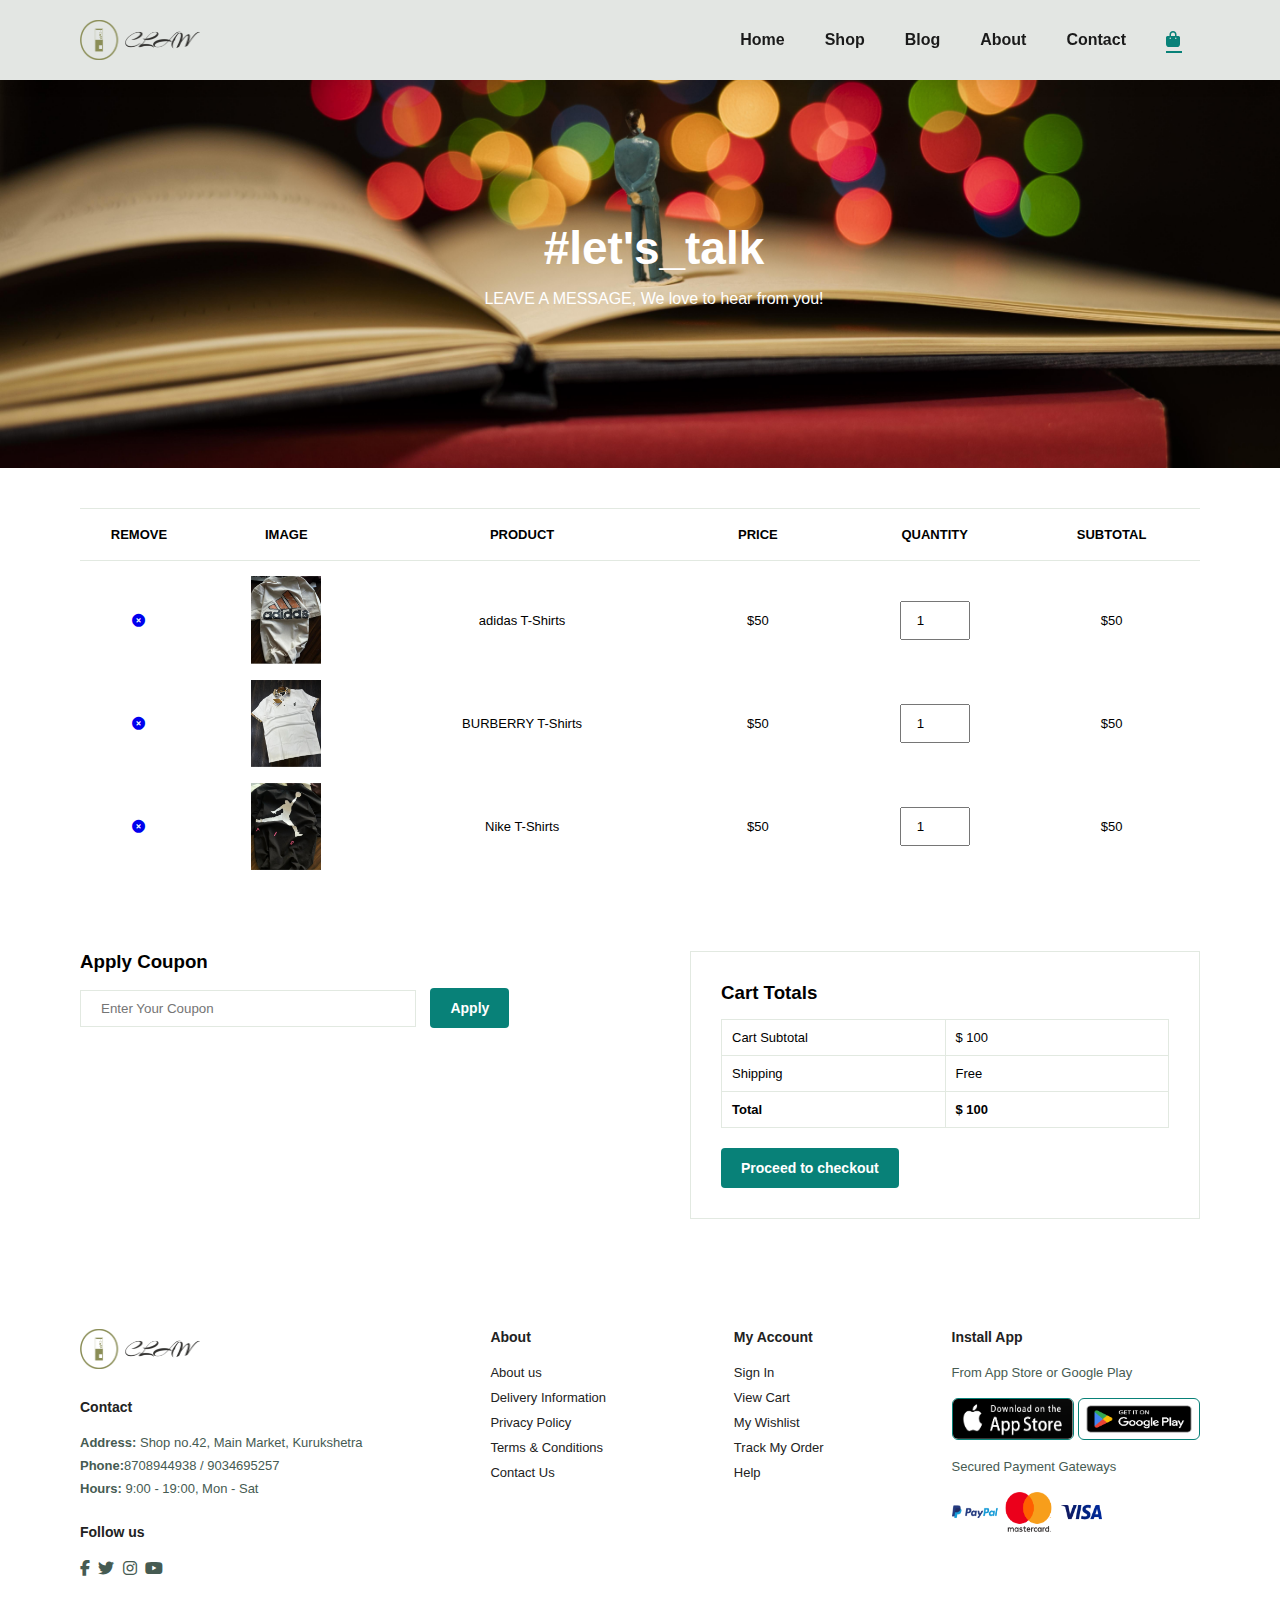
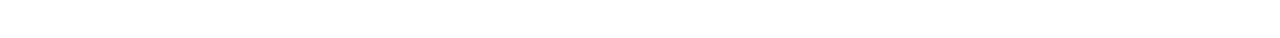
<file: cart.html>
<html lang="en">
<head>
    <meta charset="UTF-8">
    <meta name="viewport" content="width=device-width, initial-scale=1.0">
    <title>CLAW</title>
    <link rel="stylesheet" href="https://cdnjs.cloudflare.com/ajax/libs/font-awesome/6.5.2/css/all.min.css" />
    <link rel="stylesheet" href="style.css">
</head>
<body>
    <section id="header">
        <a href="#"><img src="Images/logo 3.png" class="logo" height="40" width="120" alt=""></a>
        <div>
             <ul id="navbar">
                 <li><a href="Index.html">Home</a></li>
                 <li><a href="shop.html">Shop</a></li>
                 <li><a href="blog.html">Blog</a></li>
                 <li><a href="about.html">About</a></li>
                 <li><a href="contact.html">Contact</a></li>
                 <li id="lg-bag"><a class="active" href="cart.html"><i class="fa-solid fa-bag-shopping"></i></a></li>
                 <a href="#" id="close"><i class="fas fa-times"></i></a>
             </ul>
        </div>
        <div id="mobile">
            <a href="cart.html"><i class="fa-solid fa-bag-shopping"></i></a>
            <i id="bar" class="fas fa-outdent"></i>
        </div>
    </section>

    <section id="page-header" class="about-header">
        <h2>#let's_talk</h2>
        <p>LEAVE A MESSAGE, We love to hear from you!</p>
    </section>

    <section id="cart" class="section-p1">
        <table width="100%">
            <thead>
                <tr>
                    <td>Remove</td>
                    <td>Image</td>
                    <td>Product</td>
                    <td>Price</td>
                    <td>Quantity</td>
                    <td>Subtotal</td>
                </tr>
            </thead>
            <tbody>
                <tr>
                    <td><a href="#"><i class="fas fa-times-circle"></i></a></td>
                    <td><img src="Images/feature product/P1.jpeg" alt=""></td>
                    <td>adidas T-Shirts</td>
                    <td>$50</td>
                    <td><input type="number" value="1"></td>
                    <td>$50</td>
                </tr>
                <tr>
                    <td><a href="#"><i class="fas fa-times-circle"></i></a></td>
                    <td><img src="Images/feature product/P2.jpeg" alt=""></td>
                    <td>BURBERRY T-Shirts</td>
                    <td>$50</td>
                    <td><input type="number" value="1"></td>
                    <td>$50</td>
                </tr>
                <tr>
                    <td><a href="#"><i class="fas fa-times-circle"></i></a></td>
                    <td><img src="Images/feature product/P3.jpeg" alt=""></td>
                    <td>Nike T-Shirts</td>
                    <td>$50</td>
                    <td><input type="number" value="1"></td>
                    <td>$50</td>
                </tr>
            </tbody>
        </table>
    </section>
    
    <section id="cart-add" class="section-p1">
        <div id="coupon">
            <h3>Apply Coupon</h3>
            <div>
                <input type="text" placeholder="Enter Your Coupon">
                <button class="normal">Apply</button>
            </div>
        </div>

        <div id="subtotal">
            <h3>Cart Totals</h3>
            <table>
                <tr>
                    <td>Cart Subtotal</td>
                    <td>$ 100</td>
                </tr>
                <tr>
                    <td>Shipping</td>
                    <td>Free</td>
                </tr>
                <tr>
                    <td><strong>Total</strong></td>
                    <td><strong>$ 100</strong></td>
                </tr>
            </table>
            <button class="normal">Proceed to checkout</button>
        </div>
    </section>

    <footer class="section-p1">
        <div class="col">
            <img class="logo" src="Images/logo 3.png" height="40" width="120" alt="">
            <h4>Contact</h4>
            <p><strong>Address: </strong> Shop no.42, Main Market, Kurukshetra</p>
            <p><strong>Phone:</strong>8708944938 / 9034695257</p>
            <p><Strong>Hours:</Strong> 9:00 - 19:00, Mon - Sat</p>
            <div class="follow">
                <h4>Follow us</h4>
                <div class="icon">
                    <i class="fab fa-facebook-f"></i>
                    <i class="fab fa-twitter"></i>
                    <i class="fab fa-instagram"></i>
                    <i class="fab fa-youtube"></i>
                </div>

            </div>
        </div>

        <div class="col">
            <h4>About</h4>
            <a href="#">About us</a>
            <a href="#">Delivery Information</a>
            <a href="#">Privacy Policy</a>
            <a href="#">Terms & Conditions</a>
            <a href="#">Contact Us</a>
        </div>

        <div class="col">
            <h4>My Account</h4>
            <a href="#">Sign In</a>
            <a href="#">View Cart</a>
            <a href="#">My Wishlist</a>
            <a href="#">Track My Order</a>
            <a href="#">Help</a>
        </div>

        <div class="col install">
            <h4>Install App</h4>
            <p>From App Store or Google Play</p>
            <div class="row">
                <img src="Images/Footer/app store.png" height="40" width="120" alt="">
                <img src="Images/Footer/play store.png" height="40" width="120" alt="">
            </div>
            <p>Secured Payment Gateways </p>
            <img src="Images/Footer/Payment.png" height="40" width="150" alt="">
        </div>
    </footer>
    
    <script src="script.js"></script>
</body>
</html>
</file>
<file: style.css>
* {
    margin: 0;
    padding: 0
    box-sizing: border-box;
    font-family: 'Spartan', sans-serif;
}

h1 {
    font-size: 50px;
    line-height: 64px;
    color: #222;
}

h2 {
    font-size: 46px;
    line-height: 54px;
    color: #222;
}

h4 {
    font-size: 20px;
    color: #222;
}

h6 {
    font-weight: 700;
    font-size: 12px;
}

p {
   font-size: 16px;
   color: #465b52;
   margin: 15px 0 20px 0; 
}

.section-p1 {
    padding: 40px 80px;
}

.section-m1 {
    margin: 40px 0;
}

button.normal {
    font-size: 14px;
    font-weight: 600;
    padding: 15px 30px;
    color: #000;
    background-color: #fff;
    border-radius: 4px;
    cursor: pointer;
    border: none;
    outline: none;
    transition: 0.2s;
}

button.white {
    font-size: 13px;
    font-weight: 600;
    padding: 11px 18px;
    color: #fff;
    background-color: transparent;
    cursor: pointer;
    border: 1px solid #fff;
    outline: none;
    transition: 0.2s;
}

body {
    width: 100%;
}


#header {
    display: flex;
    align-items: center;
    justify-content: space-between;
    padding: 20px 80px;
    background: #e3e6e3;
    box-shadow: 0 5px 15px rgba(0, 0, 0, 0.06);
    position: sticky;
    top: 0;
    left: 0;
}

#navbar {
    display: flex;
    align-items: center;
    justify-content: center;
}

#navbar li{
    list-style: none;
    padding: 0 20px;
    position: relative;
}

#navbar li a {
    text-decoration: none;
    font-size: 16px;
    font-weight: 600;
    color: #1a1a1a;
    transition: 0.3s ease;
}

#navbar li a:hover,
#navbar li a.active {
    color:#088178;
}

#navbar li a.active::after,
#navbar li a:hover::after {
    content: "";
    width: 30%;
    height: 2px;
    background: #088178;
    position: absolute;
    bottom: -4px;
    left: 20px;
}

#mobile {
    display: none;
    align-items: center;
}

#close{
    display: none;
}

#hero {
    background-image: url(Images/Hero.jpg);
    height: 110vh;
    width: 100%;
    background-size:cover;
    background-position: center;
    display: flex;
    flex-direction: column;
    align-items: flex-start;
}

#hero h4 {
    padding-top:30px ;
    padding-left: 20px;
    padding-bottom: 15px;
}

#hero h2 {
    padding-left: 20px;
}

#hero h1 {
    padding-left: 20px;
    color: #088178;
}

#hero p {
    padding-left: 20px;
    color: brown;
}

#hero button {
    padding-left: 20px;
    background-color: transparent;
    color: darkgreen;
    border: 0;
    background-repeat: no-repeat;
    cursor: pointer;
    font-weight: 700;
    font-size: 15px;
}

#feature {
    display: flex;
    align-items: center;
    justify-content: space-between;
    flex-wrap: wrap;
}

#feature .fe-box {
    width: 180px;
    text-align: center;
    padding: 25px 15px;
    box-shadow: 20px 20px 34px rgba(0, 0, 0, 0.03);
    border: 1px solid #cce7d0;
    border-radius: 4px;
    margin: 15px 0; 
}

#feature .fe-box:hover {
    box-shadow: 10px 10px 54px rgba(70, 62, 221, 0.1);
}

#feature .fe-box img {
    width: 100%;
    margin-bottom: 10px;
}

#feature .fe-box h6 {
    display: inline-block;
    padding: 9px 8px 6px 8px;
    line-height: 1;
    border-radius: 4px;
    color: #088178;
    background-color: #fddde4;
}

#feature .fe-box:nth-child(2) h6 {
    background-color: #cdebbc;
}

#feature .fe-box:nth-child(3) h6 {
    background-color: #d1e8f2;
}

#feature .fe-box:nth-child(4) h6 {
    background-color: #cdd4f8;
}

#feature .fe-box:nth-child(5) h6 {
    background-color: #f6dbf6;
}

#feature .fe-box:nth-child(6) h6 {
    background-color: #fff2e5;
}

#product1 {
    text-align: center;
}

#product1 .pro-container {
    display: flex;
    justify-content: space-between;
    padding-top: 20px;
    flex-wrap: wrap;
}

#product1 .pro {
    width: 23%;
    min-width: 250px;
    padding: 10px 12px;
    border: 1px solid #cce7d0;
    border-radius: 25px;
    cursor: pointer;
    box-shadow: 10px 20px 30px rgba(0, 0, 0, 0.2);
    margin: 15px 0;
    transition: 0.2s ease;
    position: relative;
}

#product1 .pro:hover {
    box-shadow: 20px 20px 30px rgba(0, 0, 0, 0);
}

#product1 .pro img{
    width: 100%;
    border-radius: 20px;
}
 
#product1 .pro .des {
    text-align: start;
    padding: 10px 0;
}

#product1 .pro .des span {
    color: #606063;
    font-size: 12px;
}

#product1 .pro .des h5 {
    padding-top: 7px;
    color: #1a1a1a;
    font-size: 14px;
}

#product1 .pro .des i {
    font-size: 12px;
    color: rgb(243, 181, 25);
}

#product1 .pro .des h4 {
    padding-top: 7px;
    font-size: 15px;
    font-weight: 700;
    color: #088179;
}

#product1 .pro .cart {
    width: 40px;
    height: 40px;
    line-height: 40px;
    border-radius: 50px;
    background-color: #e8f6ea;
    font-weight: 500;
    color: #088178;
    border: 1px solid #cce7d0;
    position: absolute;
    bottom: 20px;
    right: 10px;
}

#banner {
    display: flex;
    flex-direction: column;
    justify-content: center;
    align-items: center;
    text-align: center;
    background-image: url(Images/Banner/b2.jpg);
    width: 100%;
    height: 40vh;
    background-size: cover;
    background-position: center;
} 

#banner h4 {
    color: rgb(52, 0, 18);
    font-size: 16px;
} 

#banner h2 {
    color: rgb(1, 4, 1);
    font-size: 30px;
    padding: 10px 0;
}

#banner h2 span {
    color: #ef3636;
}

#banner button:hover {
    background-color: #088178;
    color: #fff;
}

#sm-banner {
    display: flex;
    justify-content: space-between;
    flex-wrap: wrap;
}

#sm-banner .banner-box {
    display: flex;
    flex-direction: column;
    justify-content: center;
    align-items: flex-start;
    background-image: url(Images/Banner/b3.jpg);
    min-width: 580px;
    height: 50vh;
    background-size: cover;
    background-position: center;
    padding: 30px;
}

#sm-banner .banner-box2 {
    background-image: url(Images/Banner/b4.jpg);
}

#sm-banner h4 {
    color: #fff;
    font-size: 20px;
    font-weight: 300;
}

#sm-banner h2 {
    color: #fff;
    font-size: 28px;
    font-weight: 800;
}

#sm-banner span {
    color: #fff;
    font-size: 14px;
    font-weight: 500;
    padding-bottom: 15px;
}

#sm-banner .banner-box:hover button {
    background: #088178;
    border: 1px solid #088178;
} 

#banner3 {
    display: flex;
    justify-content: space-between;
    flex-wrap: wrap;
    padding: 0 80px;
}

#banner3 .banner-box {
    display: flex;
    flex-direction: column;
    justify-content: center;
    align-items: flex-start;
    background-image: url(Images/Banner/b5.jpg);
    min-width: 30%;
    height: 30vh;
    background-size: cover;
    background-position: center;
    padding: 20px;
    margin-bottom: 20px;
}

#banner3 .banner-box2 {
    background-image: url(Images/Banner/b6.jpg);
}

#banner3 .banner-box3 {
    background-image: url(Images/Banner/b7.jpg);
}

#banner3 h2 {
    color: #fff;
    font-weight: 800;
    font-size: 22px;
}

#banner3 h3 {
    color: #ec544e;
    font-weight: 800;
    font-size: 15px;
}

#newsletter {
    display: flex;
    justify-content: space-between;
    flex-wrap: wrap;
    align-items: center;
    background-image: url(Images/Banner/b8.jpg);
    background-repeat: no-repeat;
    background-position: 20% 30%;
    background-color: #041e42;
}

#newsletter h4 {
    font-size: 22px;
    font-weight: 700;
    color: #fff;
}

#newsletter p {
    font-size: 14px;
    font-weight: 600;
    color: #818ea0;
}

#newsletter p span {
    color: #ffbd27;
}

#newsletter .form {
    display: flex;
    width: 40%;
}

#newsletter input {
    height: 3.125rem;
    padding: 0 1.25em;
    font-size: 14px;
    width: 100%;
    border: 1px solid transparent;
    border-radius: 4px;
    outline: none;
    border-top-right-radius: 0;
    border-bottom-right-radius: 0;
}

#newsletter button {
    background-color: #088178;
    color: #fff;
    white-space: nowrap;
    border-top-left-radius: 0;
    border-bottom-left-radius: 0;
} 

footer {
    display: flex;
    flex-wrap: wrap;
    justify-content: space-between;
}

footer .col {
    display: flex;
    flex-direction: column;
    align-items: flex-start;
    margin-bottom: 20px;
}

footer .logo {
    margin-bottom: 30px;
}

footer h4 {
    font-size: 14px;
    padding-bottom: 20px;
}

footer p {
    font-size: 13px;
    margin: 0 0 8px 0;
}

footer a {
    font-size: 13px;
    text-decoration: none;
    color: #222;
    margin-bottom: 10px;
}

footer .follow {
    margin-top: 20px;
}

footer .follow i {
    color: #465b52;
    padding-right: 4px;
    cursor: pointer;
}

footer .install .row img {
    border: 1px solid #088178;
    border-radius: 6px;
}

footer .install img {
    margin: 10px 0 15px 0;
}

footer .follow i:hover,
footer a:hover {
    color: #088178;
}

/* Shop Page */
#page-header {
    background-image: url(Shop/header/h1.jpg);
    width: 100%;
    height: 40vh;
    background-size: cover;
    display: flex;
    justify-content: center;
    text-align: center;
    flex-direction: column;
    padding: 14px;
}

#page-header h2, 
#page-header p {
    color: #fff;
}

#pagination {
    text-align: center;
}

#pagination a {
    text-decoration: none;
    background-color: #088178;
    padding: 15px 20px;
    border-radius: 4px;
    color: #fff;
    font-weight: 600;
}

#pagination a i{
    font-size: 16px;
    font-weight: 600;
}


/*single product */

#prodetails {
    display: flex;
    margin-top: 20px;
}


#prodetails .single-pro-image {
    width: 27%;
    margin-right: 50px;
}

.small-img-group {
    display: flex;
    justify-content: space-between;
}

.small-img-col {
    flex-basis: 24%;
    cursor: pointer;
}

#prodetails .single-pro-details {
    width: 50%;
    padding-top: 30px;
}

#prodetails .single-pro-details h4 {
    padding: 40px 0 20px 0;
}

#prodetails .single-pro-details h2 {
    font-size: 26px;
}

#prodetails .single-pro-details select {
    display: block;
    padding: 5px 10px;
    margin-bottom: 10px;
}

#prodetails .single-pro-details input {
    width: 50px;
    height: 47px;
    padding-left: 10px;
    font-size: 16px;
    margin-right: 10px;
}

#prodetails .single-pro-details input:focus {
    outline: none;
}

#prodetails .single-pro-details button {
    background: #088178;
    color: #fff;
}

#prodetails .single-pro-details span {
    line-height: 25px;
}


/* Blog Page */
#page-header.blog-header {
    background-image: url(Images/blog/g1.jpg);
}

#blog {
    padding: 150px 150px 0 150px;
}

#blog .blog-box {
    display: flex;
    align-items: center;
    width: 100%;
    position: relative;
    padding-bottom: 90px;
}

#blog .blog-img {
    width: 50%;
    margin-right: 40px;
}

#blog img {
    width: 100%;
    height: 300px;
    object-fit: cover;
}

#blog .blog-details {
    width: 50%;
}

#blog .blog-details a {
    text-decoration: none;
    font-size: 11px;
    color: #000;
    font-weight: 700;
    position: relative;
    transition: 0.3s;
}

#blog .blog-details a::after {
    content: "";
    width: 50px;
    height: 1px;
    background-color: #000;
    position: absolute;
    top: 4px;
    right: -60px;
}

#blog .blog-details a:hover {
    color: #088178;
}

#blog .blog-details a:hover::after {
    background-color: #088178;
}

#blog .blog-box h1 {
    position: absolute;
    top: -40px;
    left: 0;
    font-size: 70px;
    font-weight: 700;
    color: #c9cbce;
    z-index: -9;
}

/* about page */
#page-header.about-header {
    background-image: url(Images/about/a1.jpg);
}

#about-head {
    display: flex;
    align-items: center;
}

#about-head img {
    width: 50%;
    height: auto;
}

#about-head div {
    padding-left: 40px;
}

#about-app {
    text-align: center;
}

#about-app .video {
    width: 100%;
    height: 100px;
    margin: 30px auto 0 auto;
}

#about-app .video video {
    width: 50%;
    height: 100%;
    border-radius: 20px;
}


/* contact page */

#contact-details {
    display: flex;
    align-items: center;
    justify-content: space-between;
}

#contact-details .details {
    width: 40%;
}

#contact-details .details span,
#form-details form span {
    font-size: 12px;
}

#contact-details .details h2, 
#form-details form h2 {
    font-size: 26px;
    line-height: 35px;
    padding: 20px 0;
}

#contact-details .details h3 {
    font-size: 16px;
    padding-bottom: 15px;
}

#contact-details .details li {
    list-style: none;
    display: flex;
    padding: 10px 0;
}

#contact-details .details li i {
    font-size: 14px;
    padding-right: 22px;
}

#contact-details .details li p {
    margin: 0;
    font-size: 14px;
}

#contact-details .map {
    width: 55%;
    height: 400px;
}

#contact-details .map iframe {
    width: 100%;
    height: 100%;
}

#form-details form {
    width: 65%;
    display: flex;
    flex-direction: column;
    align-items: flex-start;
}

#form-details form input,
#form-details form textarea {
    width: 80%;
    padding: 12px 15px;
    outline: none;
    margin-bottom: 20px;
    border: 1px solid #e1e1e1;
}

#form-details form button {
    background-color: #088178;
    color: #fff;
}


/* Cart Page */

#cart {
    overflow-x: auto;
}

#cart table {
    width: 100%;
    border-collapse: collapse;
    table-layout: fixed;
    white-space: nowrap;
}

#cart table img {
    width: 70px;
}

#cart table td:nth-child(1) {
    width: 100px;
    text-align: center;
}

#cart table td:nth-child(2) {
    width: 150px;
    text-align: center;
}

#cart table td:nth-child(3) {
    width: 250px;
    text-align: center;
}

#cart table td:nth-child(4),
#cart table td:nth-child(5),
#cart table td:nth-child(6) {
    width: 150px;
    text-align: center;
}

#cart table td:nth-child(5) input {
    width: 70px;
    padding: 10px 5px 10px 15px;
}

#cart table thead {
    border: 1px solid #e2e9e1;
    border-left: none;
    border-right: none;
}

#cart table thead td {
    font-weight: 700;
    text-transform: uppercase;
    font-size: 13px;
    padding: 18px 0;
}

#cart table tbody tr td {
    padding-top: 15px;
}

#cart table tbody td {
    font-size: 13px;
}

#cart-add {
    display: flex;
    flex-wrap: wrap;
    justify-content: space-between;
}

#coupon {
    width: 50%;
    margin-bottom: 30px;
}

#coupon h3,
#subtotal h3 {
    padding-bottom: 15px;
}

#coupon input {
    padding: 10px 20px;
    outline: none;
    width: 60%;
    margin-right: 10px;
    border: 1px solid #e2e9e1;
}

#coupon button,
#subtotal button {
    background-color: #088178;
    color: #fff;
    padding: 12px 20px;
}

#subtotal {
    width: 40%;
    margin-bottom: 30px;
    border: 1px solid #e2e9e1;
    padding: 30px;
}

#subtotal table {
    border-collapse: collapse;
    width: 100%;
    margin-bottom: 20px;
}

#subtotal table td {
    width: 50%;
    border: 1px solid #e2e9e1;
    padding: 10px;
    font-size: 13px;
}
















@media (max-width:799px) {
    .section-p1 {
        padding: 20px 20px;
    }
    #navbar {
        display: flex;
        flex-direction: column;
        align-items: flex-start;
        justify-content: flex-start;
        position: fixed;
        top: 0;
        right: -300px;
        height: 100vh;
        width: 300px;
        background-color: #E3E6F3;
        box-shadow: 0 40px 60px rgba(0, 0, 0, 0.1);
        padding: 80px 0 0 0px;
        transition: 0.3s;
    }

    #navbar.active {
        right: 0px;
    }
    #navbar li{
        margin-bottom: 25px;
    }
    
    #mobile {
        display: flex;
        align-items: center;
    }    
    
    #mobile i {
        color: #1a1a1a;
        font-size: 24px;
        padding-left: 20px;
    }
    
    #close {
        display: initial;
        position: absolute;
        top: 30px;
        left: 30px;
        color: #222;
        font-size: 24px;
    }
    
    #lg-bag {
        display: none;
    }
    
    #hero {
        height: 110vh;
        padding-right: 30px;
        background-position: top 30% right 30%;
    }

    #feature {
        justify-content: center;
    }

    #feature .fe-box {
        margin: 15px 15px;
    }

    #product1 .pro-container {
        justify-content: center;
    }

    #product1 .pro {
        margin: 15px;
    }

    #banner {
        height: 20vh; 
        padding-right: 30px;       
    }

    #sm-banner .banner-box {
        min-width: 100%;
        height: 30vh;
    }

    #banner3 {
        padding: 40 40px;
    }

    #banner3 .banner-box {
        width: 40%;
    }

    #newsletter .form {
        width: 70%;
    }
}

@media (max-width: 477px) {
    .section-p1 {
        padding: 20px;
    }
    #header {
        padding: 10px 30px;
    }
    h1 {
        font-size: 38px;
    }
    h2 {
        font-size: 32px;
    }

    #hero {
        padding: 0 20px;
        background-position: 55%;
    }
    #feature {
        justify-content: space-between;
    }

    #feature .fe-box {
        width: 105px;
        margin: 0 0 15px 0;
    }

    #product1 .pro {
        width: 100%;
    }

    #banner {
        height: 40vh;
    }

    #sm-banner .banner-box {
        height: 40vh;
    }
    
    #sm-banner .banner-box2 {
        margin-top: 20px;
    }

    #banner3 {
        padding: 0 20px;
    }    

    #banner3 .banner-box {
        width: 100%;
    }

    #newsletter {
        padding: 40px 20px;
    }

    #newsletter .form {
        width: 100%;
    }


    /* singleproduct */

#prodetails {
    display: flex;
    flex-direction: column;
}

#prodetails .single-pro-image {
    width: 100%;
    margin-right: 0px;
}

#prodetails .single-pro-details {
    width: 100%;
}

/* blog page */
#blog {
    padding: 100px 20px 0 20px;
}

#blog .blog-box {
    display: flex;
    flex-direction: column;
    align-items: flex-start;  
}

#blog .blog-img {
    width: 100%;
    margin-right: 0px;
    margin-bottom: 30px;
}

#blog .blog-details {
    width: 100%;
}


/* about page */

#about-head {
    flex-direction: column;
}

#about-head img {
    width: 100%;
    margin-bottom: 20px;
}

#about-head div {
    padding-left: 0px;
}

#about-app .video {
    width: 100%;
}

/* Contact Page */
#contact-details {
    flex-direction: column;
}

#contact-details .details {
    width: 100%;
    margin-bottom: 30px;
}

#contact-details .map {
    width: 100%;
    margin-bottom: 30px;
}

#form-details form {
    width: 100%;
}

/* cart page*/

#cart-add {
    flex-direction: column;
}

#coupon {
    width: 100%;

}

#subtotal {
    width: 100%;
    padding: 20px;
}
</file>
